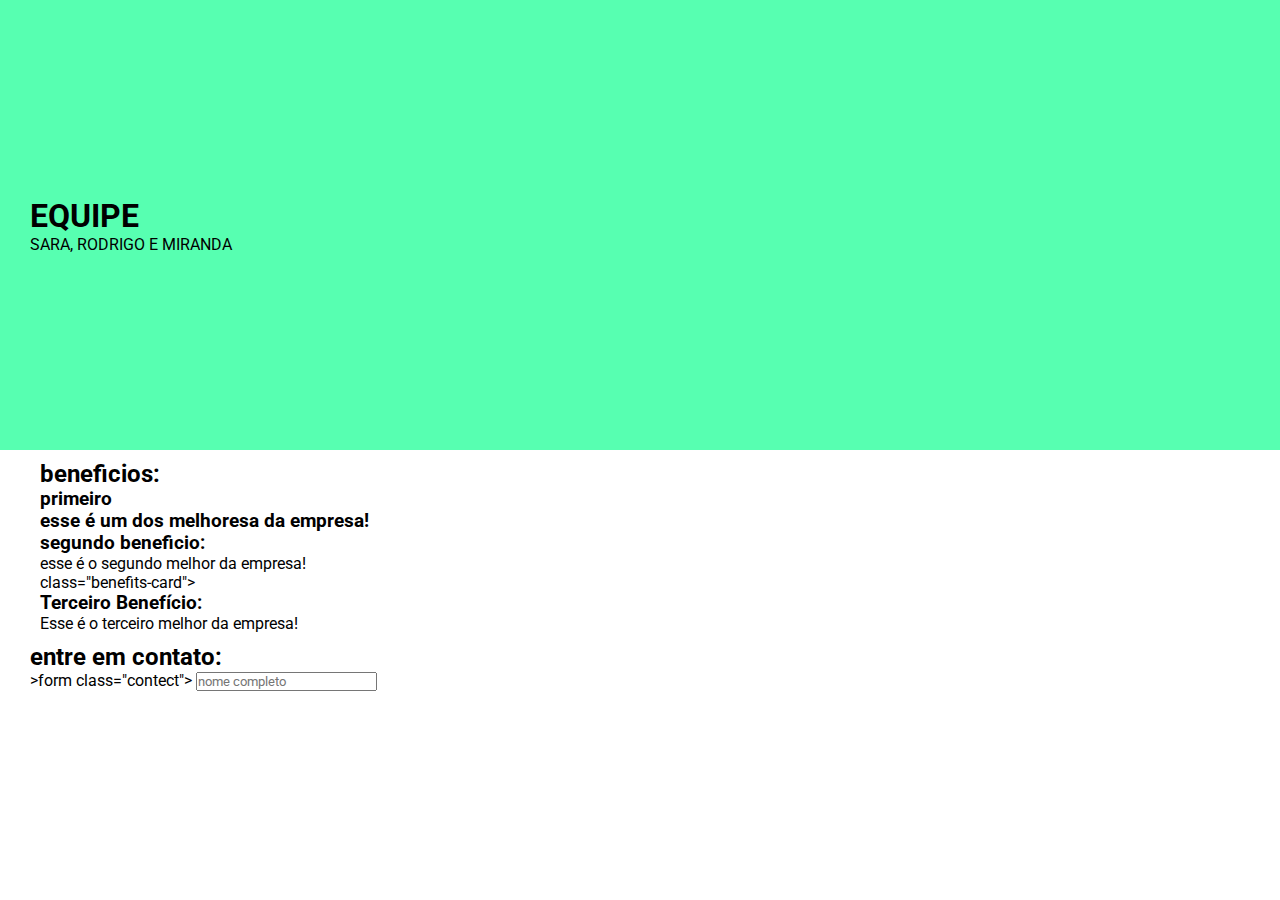
<file: PO_RODRIGO_SARA_MIRANDA/index.html>
<!DOCTYPE html>
<html>

<head>
    <meta charset="utf-8" />
    <meta name="viewport" content="width=device-width" , initial-scale=1 />
    <link rel="stylesheet" href="style.css">
    <link rel="preconnect" href="https://fonts.googleapis.com">
    <link rel="preconnect" href="https://fonts.gstatic.com" crossorigin>
    <link
        href="https://fonts.googleapis.com/css2?family=Roboto:ital,wght@0,100;0,300;0,400;0,500;0,700;0,900;1,100;1,300;1,400;1,500;1,700;1,900&display=swap"
        rel="stylesheet">
    <title>TRABALHO EM EQUIPE</title>
</head>
<body>
    <header class="content">
        <h1> EQUIPE </h1>
        <p> SARA, RODRIGO E MIRANDA</p>
    </header>
    <div class="content setor">
        <h2>beneficios:</h2>
        <div class="benefits-content">
            <div class="benefits-card">
                <h3 class="benefits-title"> primeiro <beneficio:< /h3>
                        <p> esse é um dos melhoresa da empresa!</p>
            </div>
            <div class="benefits-card">
                <h3 class="benefits-title">segundo beneficio:</h3>
                <p>esse é o segundo melhor da empresa!</p>
            </div>
        </div> class="benefits-card">
        <h3 class="benefits-title">Terceiro Benefício:</h3>
        <p>Esse é o terceiro melhor da empresa!</p>
    </div>
    </div>
    </div>
    </div>
    </div>
    </div>
    <div class="content setor:">
        <h2>entre em contato:</h2>
        >form class="contect">
        <input class="input" type="" teste" placeholder="nome completo" />
        <input class="input"
</file>
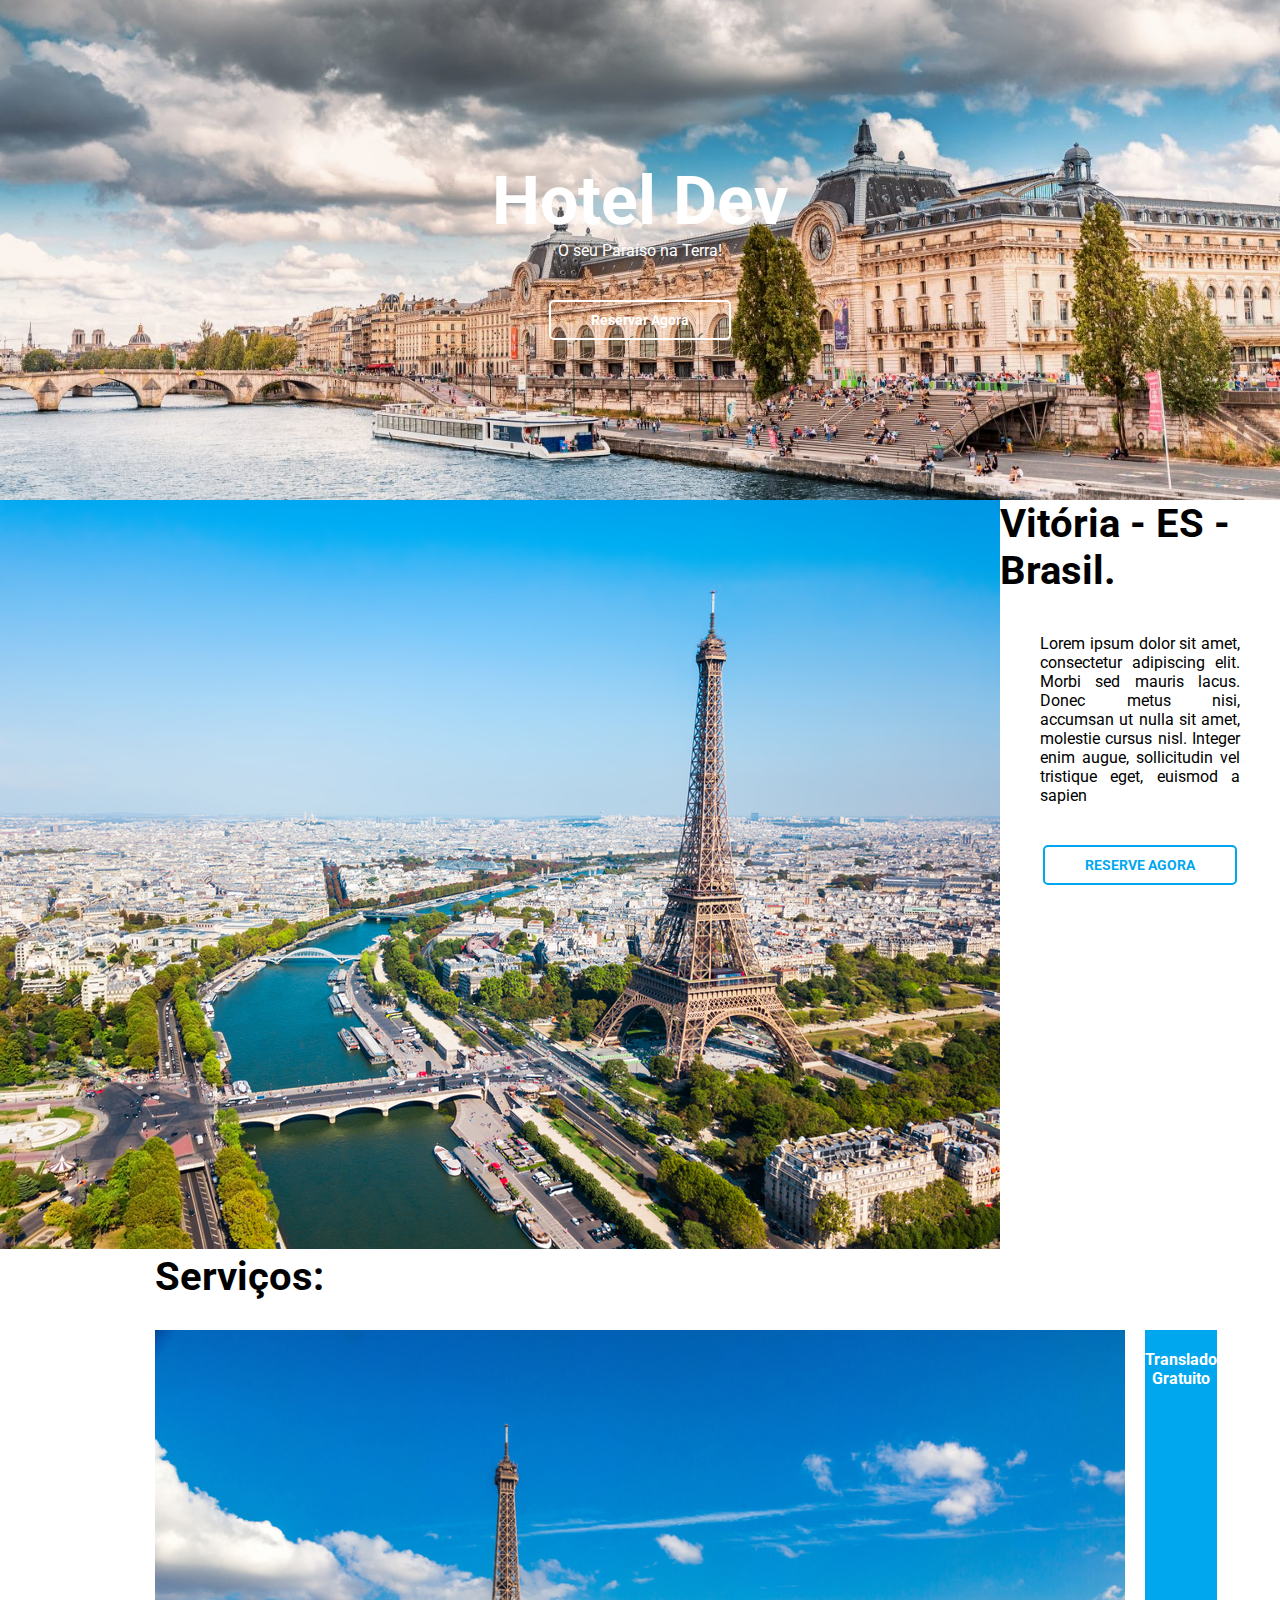
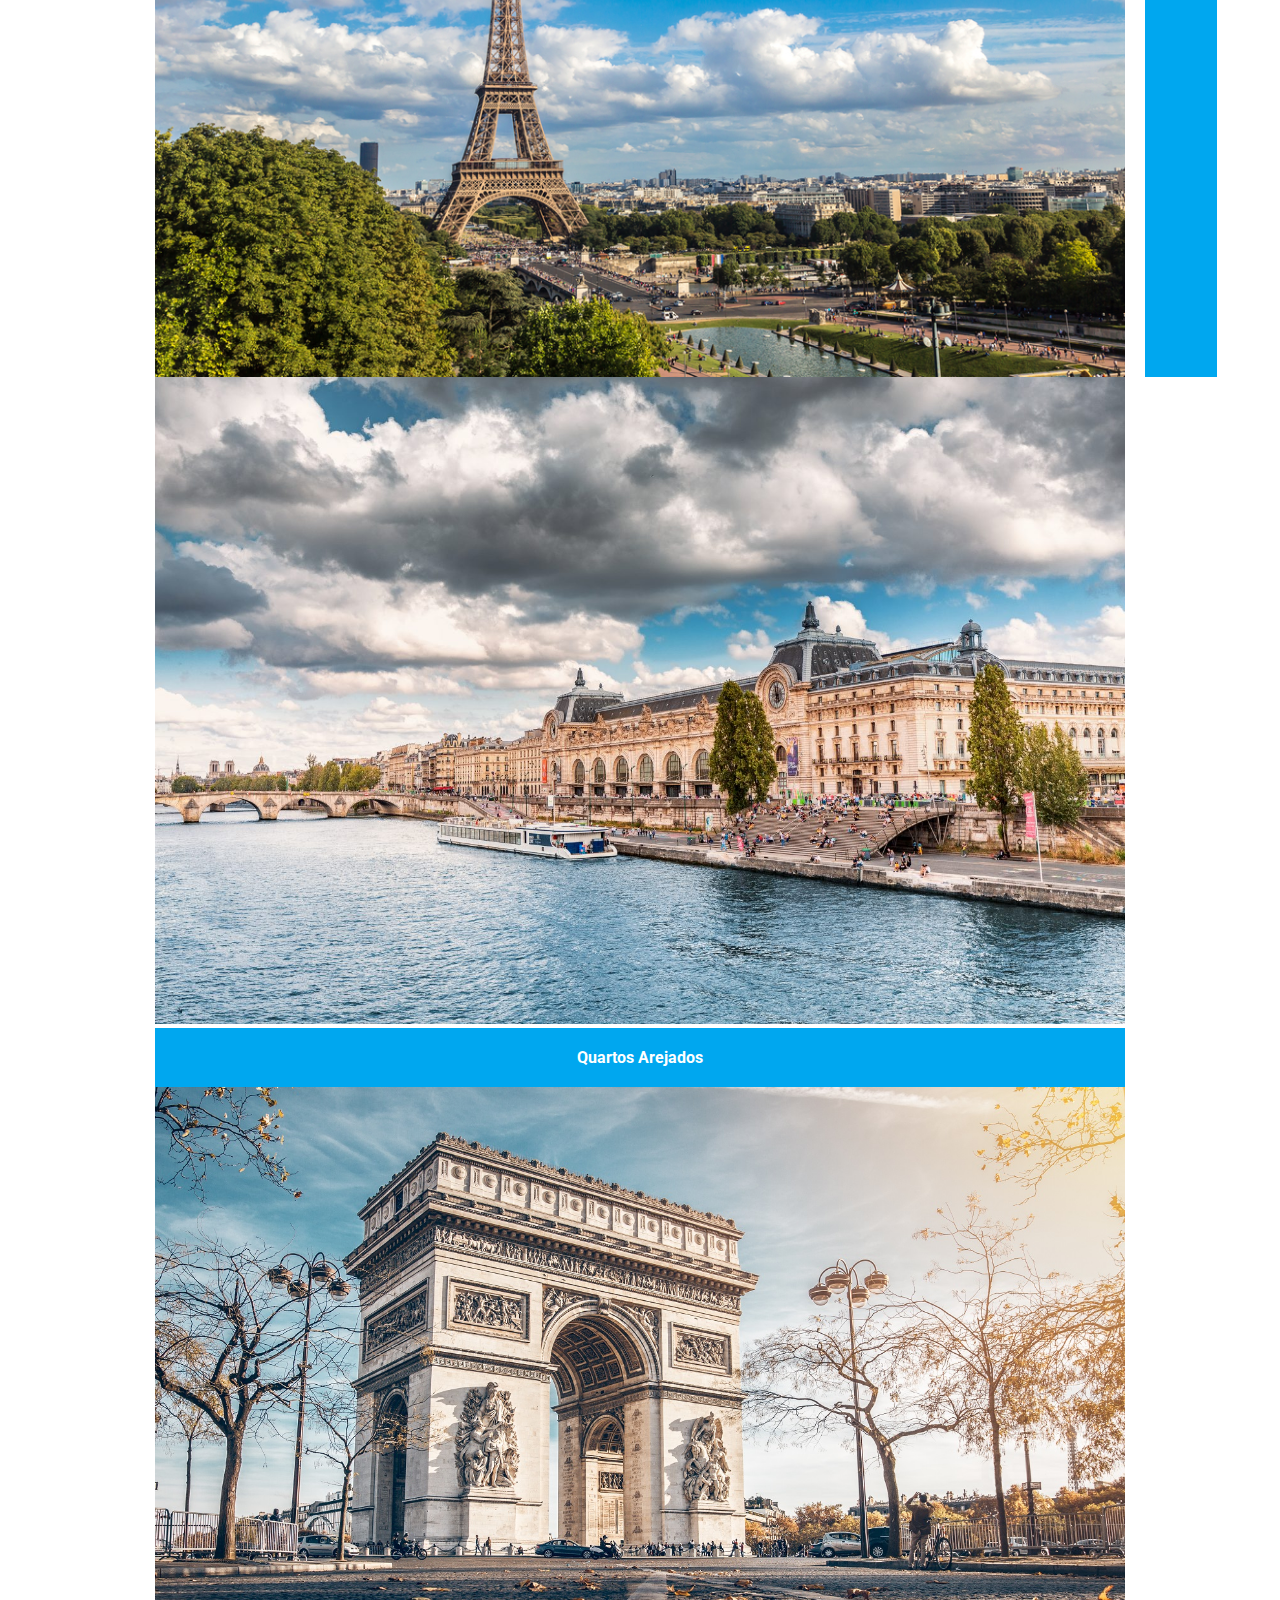
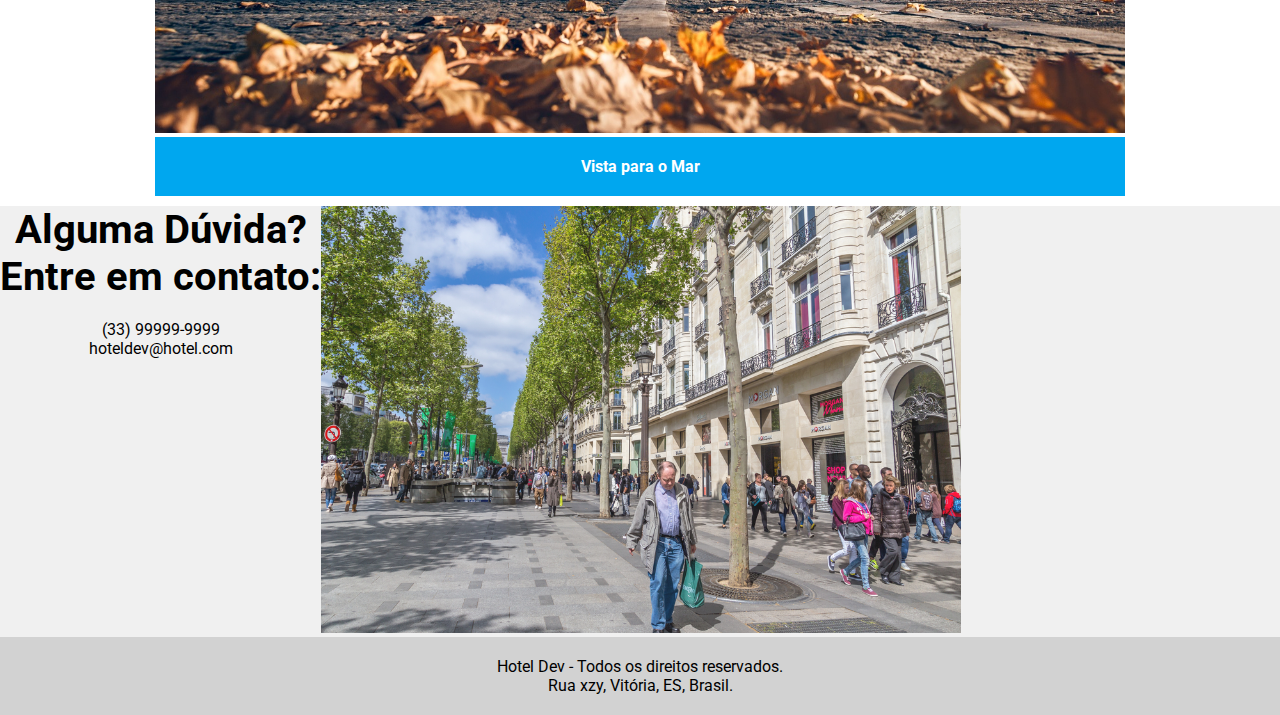
<file: PO_RODRIGO_SARA_MIRANDA/EXERCICIO_SITE_HOTEL/index.html>
<!DOCTYPE html>
<html>
  <head>
    <meta charset="utf-8" />
    <link href="https://fonts.googleapis.com/css2?family=Roboto&display=swap" rel="stylesheet" />
    <link rel="stylesheet" href="style.css" />
    <title>Hotel Dev</title>
  </head>
  <body>
      <header>
        <h1 class="title">Hotel Dev</h1>
        <p>O seu Paraíso na Terra!</p>
        <a href="https://google.com" target="_blank">
        <button class="button button-spacing">Reservar Agora</button>
      </a>
      </header>
      <section class="city">
        <div class="itemflex50">
          <img class="c" src="img/01.jpg" />
        </div>
          <div class="cityflex">
            <h2>Vitória - ES - Brasil.</h2>
            <p class="contenttext">Lorem ipsum dolor sit amet, consectetur adipiscing elit. Morbi sed mauris lacus. Donec metus nisi, accumsan ut nulla sit amet, molestie cursus nisl. Integer enim augue, sollicitudin vel tristique eget, euismod a sapien</p>
            <a href="https://google.com" target="_blank">
              <button class="button buttondois">RESERVE AGORA</button>
            </a>
          </div>
      </section>
      <section class="services container">
        <h2>Serviços:</h2>
        <div class="servicescontainer">
          
            <img class="servicesimg" src="img/02.jpg" />
            <div class="servicestext">Translado Gratuito </div>
          </div>
          <div>
            <img class="servicesimg" src="img/03.jpg" />
            <div class="servicestext">Quartos Arejados </div>
          </div>
          <div>
            <img class="servicesimg" src="img/04.jpg" />
            <div class="servicestext">Vista para o Mar </div>
          </div>
        </div>
      </section>
      <section class="contact">
          <div class="cityflex">
            <h2>Alguma Dúvida?</h2>
            <h2 class="contacttitle">Entre em contato:</h2>
            <p>(33) 99999-9999 </p>
            <p>hoteldev@hotel.com</p>
          </div>
        
        <div class="itemflex50">
          <img class="cityimage" src="img/05.jpg" />
        </div>
      </section>
      <footer>
        <p>Hotel Dev - Todos os direitos reservados.</p>
        <p>Rua xzy, Vitória, ES, Brasil.</p>
      </footer>
  </body>
</html>
</file>
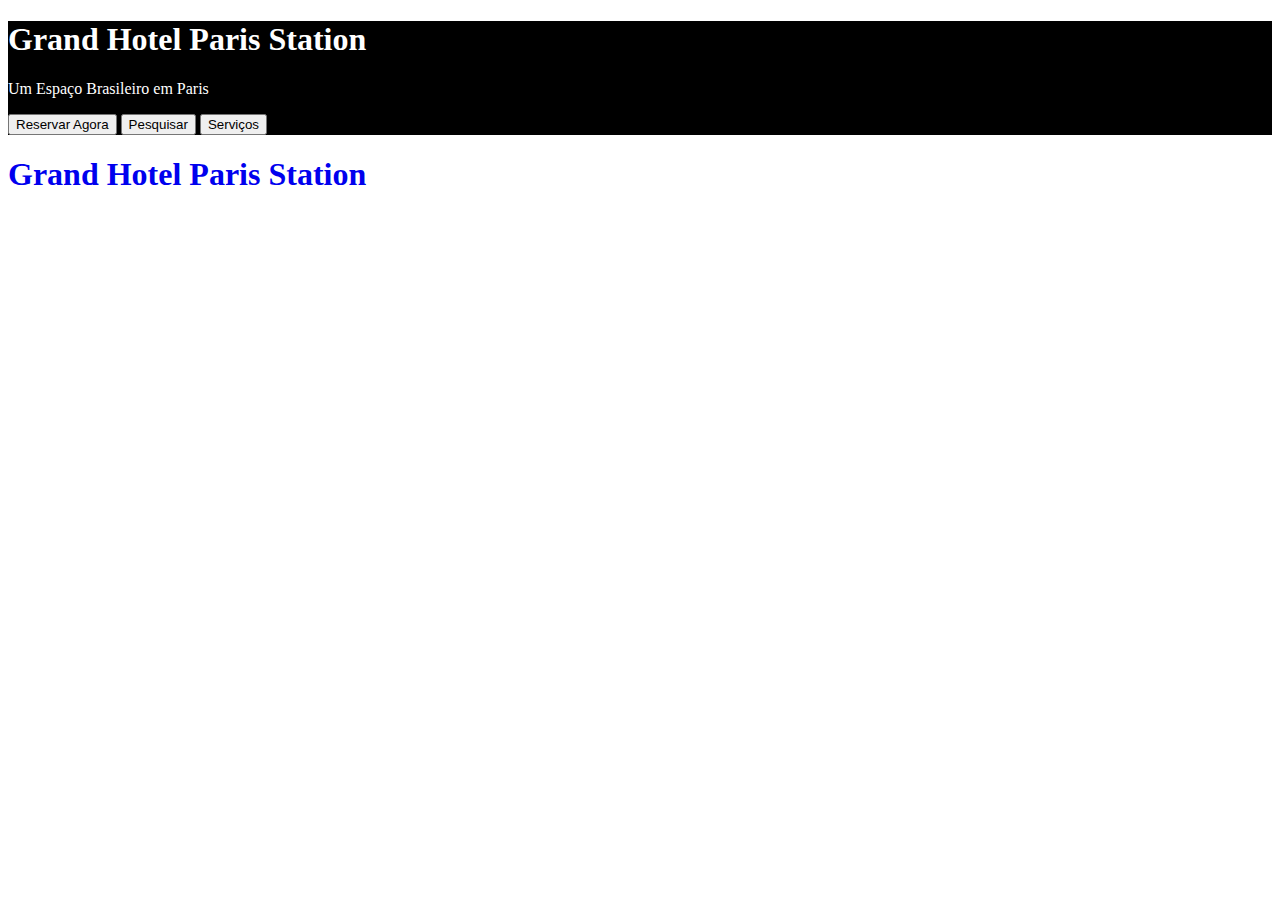
<file: PO_RODRIGO_SARA_MIRANDA/PROJETO2/index.html>
<!DOCTYPE html>
<html>

    <head>
        <meta charset="utf-8" />
        <meta name="viewport" content="width=device-width" , initial-scale=1 />
        <link rel="stylesheet" href="style.css">
        <link rel="preconnect" href="https://fonts.googleapis.com">
        <link rel="preconnect" href="https://fonts.gstatic.com" crossorigin>
        <link href="https://fonts.googleapis.com/css2?family=Roboto:ital,wght@0,100;0,300;0,400;0,500;0,700;0,900;1,100;1,300;1,400;1,500;1,700;1,900&display=swap"
        rel="stylesheet">
        <link rel="stylesheet" href="style.css">
    <title>Grand Hotel</title>
</head>
<body>
    <header>

        <h1 class="title">Grand Hotel Paris Station</h1>
        <p>Um Espaço Brasileiro em Paris</p>
        <a href="https://google.com" target="_blank" style="text-decoration: none;">
        <button class="button button-pacing">Reservar Agora</button>
        <button class="button button-pacing">Pesquisar</button>
        <button class="button button-pacing">Serviços</button>

    </header>
        <h1 class="title">Grand Hotel Paris Station</h1>

</body>

</html>
</file>
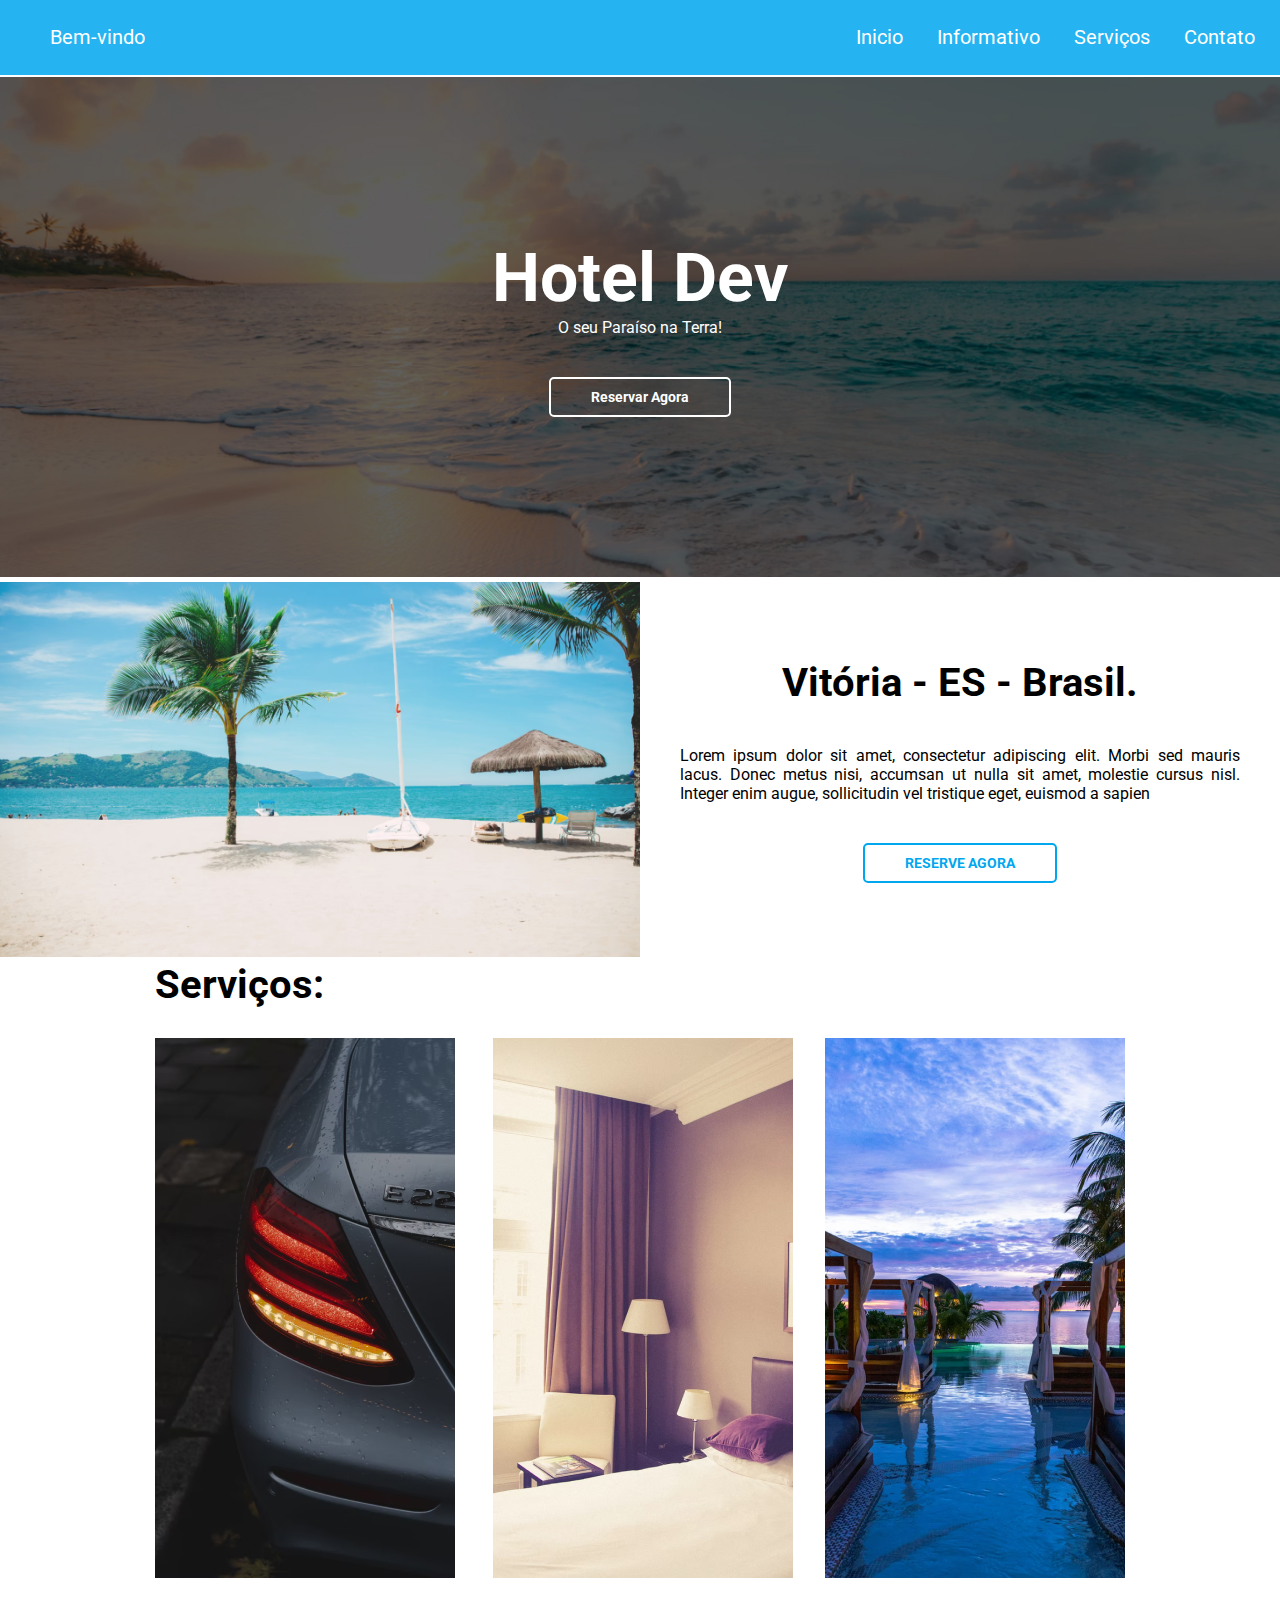
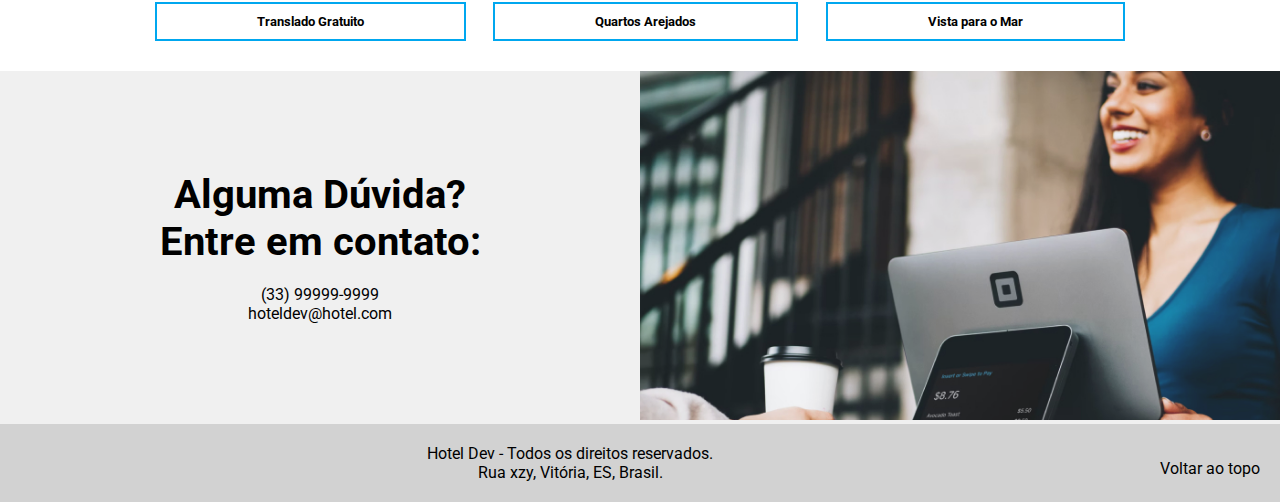
<file: PO_RODRIGO_SARA_MIRANDA/trilhas/hotel-nav/index.html>
<!DOCTYPE html>
<html>
  <head>
    <meta charset="utf-8" />
    <meta name="viewport" content="width=defice-width, initial-scale=1" />
    <link rel="preconnect" href="https://fonts.googleapis.com" />
    <link rel="preconnect" href="https://fonts.gstatic.com" crossorigin />
    <link href="https://fonts.googleapis.com/css2?family=Roboto&display=swap" rel="stylesheet" />
    <link rel="stylesheet" href="style.css" />
    <title>Hotel Dev</title>
  </head>
  <body>
    <nav id="topo">
      <span class="welcome">Bem-vindo</span>
        <ul>
          <li><a class="hover" href="#">Inicio</a></li>
          <li><a class="hover" href="#cidade">Informativo</a></li>
          <li><a class="hover" href="#servicos">Serviços</a></li>
          <li><a class="hover" href="#contato">Contato</a></li>
        </ul>
    </nav>
      <header class="margin">
        <h1 class="title">Hotel Dev</h1>
        <p>O seu Paraíso na Terra!</p>
        <a href="https://google.com" target="_blank">
        <button class="button button-spacing">Reservar Agora</button>
      </a>
      </header>
      <section class="city">
        <div class="itemflex50">
          <img class="cityimage" src="imagens/imagem-cidade.jpg" />
        </div>
        <div id="cidade" class="itemflex50">
          <div class="cityflex">
            <h2>Vitória - ES - Brasil.</h2>
            <p class="contenttext">Lorem ipsum dolor sit amet, consectetur adipiscing elit. Morbi sed mauris lacus. Donec metus nisi, accumsan ut nulla sit amet, molestie cursus nisl. Integer enim augue, sollicitudin vel tristique eget, euismod a sapien</p>
            <a href="https://google.com" target="_blank">
              <button class="button buttondois">RESERVE AGORA</button>
            </a>
          </div>
        </div>
      </section>
      <section class="services container">
        <h2 id="servicos">Serviços:</h2>
        <div class="servicescontainer">
          <div>
            <img class="servicesimg" src="imagens/imagem-carro.jpg" />
            <div class="servicestext">
              <button class="servicebutton">Translado Gratuito</button>
            </div>
          </div>
          <div>
            <img class="servicesimg" src="imagens/imagem-quarto.jpg" />
            <div class="servicestext">
              <button class="servicebutton">Quartos Arejados</button>
            </div>
          </div>
          <div>
            <img class="servicesimg" src="imagens/imagem-vista.jpg" />
            <div class="servicestext">
              <button class="servicebutton">Vista para o Mar</button>
            </div>
          </div>
        </div>
      </section>
      <section class="contact">
        <div class="itemflex50">
          <div id="contato" class="cityflex">
            <h2>Alguma Dúvida?</h2>
            <h2 class="contacttitle">Entre em contato:</h2>
            <p>(33) 99999-9999 </p>
            <p>hoteldev@hotel.com</p>
          </div>
        </div>
        <div class="itemflex50">
          <img class="cityimage" src="imagens/imagem-duvida.jpg" />
        </div>
      </section>
      <footer>
        <a class="topo" href="#topo">Voltar ao topo</a>
        <p>Hotel Dev - Todos os direitos reservados.</p>
        <p>Rua xzy, Vitória, ES, Brasil.</p>
      </footer>
  </body>
</html>
</file>
<file: PO_RODRIGO_SARA_MIRANDA/style.css>
*{
     font-family: 'roboto', sans-serif;
     padding: 0;
     margin: 0;

 }

 header {
     background-color: rgba(0, 255, 136, 0.658);
     min-height: 50vh;
     display: flex;
     flex-direction: column;
     justify-content: center;
     
 }

.setor {
 
    margin: 10px;
}

.content {

    padding: 0px 30px;

}

.color{
    color: white;

}
</file>
<file: PO_RODRIGO_SARA_MIRANDA/EXERCICIO_SITE_HOTEL/style.css>
* {
  font-family: "Roboto", sans-serif;
  padding: 0;
  margin: 0;
}
header{
  min-height: 500px;
  background: url("img/03.jpg");
  color: white;
  background-repeat: no-repeat;
  background-size: cover;
  background-position: center;
  display: flex;
  flex-direction: column;
  justify-content: center;
  align-items: center;
}
.title{
  font-size: 68px;

}
.button{
  padding: 10px 40px;
  background-color: transparent;
  border: 2px solid white;
  color: white;
  font-size: 14px;
  font-weight: bold;
  cursor: pointer;
  border-radius: 5px;
  transition: all 0.25s ease-out; 
}
.button:hover{
  background-color: rgba(255, 255, 255, 0.25);
}
.buttondois{
  border: 2px solid #00A7EF;
  color: #00A7EF;
}
.buttondois:hover{
background-color: rgba(0, 167, 237, 0.25);
}

.button-spacing{
margin-top: 40px;
}

.city{
  display: flex;
  width: 100%;

}
.itemflex50{
  flex-basis: 50%;
}
.cityimage{
  width: 100%;
  object-fit: cover;
  opacity: 90%;
  min-width: 5vh;
}
h2{
  font-size: 40px;
  font: bold;
}
.cityflex{
  height: 100%;
  display: flex;
  flex-direction: column;
  justify-content: center;
  align-items: center;
}

.contenttext{
  padding: 40px;
  text-align: justify;
  text-align-last: auto;
}

.services{
  padding: 0;
}
.container{
  max-width: 970px;
  margin: 0 auto;
  
}
.servicescontainer{
  display: flex;
  justify-content: space-between;
  margin-top: 30px;
  gap: 20px;
}

.servicesimg{
width: 100%;

}

.servicestext{
background-color: #00A7EF ;
color: white;
font-weight: bold;
text-align: center;
padding: 20px 0;
}
.contact{
  display: flex;
  width: 100%;
  margin-top: 10px;
  background-color: #c4c4c43f;
}
.contacttitle{
  margin-bottom: 20px;
}
.serviceh2 {
  background-color: white;
  margin-top: 5px;
}

footer{
  background-color: #c4c4c4c4;
  text-align: center;
  padding: 20px 0;
}

@media (max-width: 768px){
    .services{
      padding: 20px;
    }
    .city, .contact {
      flex-direction: column-reverse;
    }
    .servicescontainer {
      flex-direction: column;
    }
    .servicesimg{
     object-fit: cover;
     max-height: 250px;
    }
    .contact{
      flex-direction: column-reverse;
    }
    .serviceh2 {
      text-align: center;
    }
    .buttondois {
      margin-bottom: 10px;
    }
}
</file>
<file: PO_RODRIGO_SARA_MIRANDA/PROJETO2/style.css>
header
{
    background: #000;
    color: white;
}
#img-header
{
    position: absolute;
    background-attachment: fixed;
    opacity: 50%;
    background: #000;
}
</file>
<file: PO_RODRIGO_SARA_MIRANDA/trilhas/hotel-nav/style.css>
* {
  font-family: "Roboto", sans-serif;
  padding: 0;
  margin: 0;

}
html {
  overflow-y: scroll;
  scroll-behavior: smooth;
}
nav {
  background-color: #00a7efda;
  height: 75px;
  width: 100%;
  margin-bottom: 2px;
}

ul{
  float: right;
  margin-right: 10px;

}

li{
  display: inline-block;
  line-height: 75px;
  margin: 0 5px;
}
nav ul li a {
  color: white;
  font-size: 20px;
  padding: 5px 10px;
  border-radius: 5px;
  transition: 0.7s;
  text-decoration: none;
  list-style: none;
}
.hover:hover{
  background-color: #0b85b9;
  
}

.welcome{
  color: white;
  line-height: 75px;
  padding: 0px 50px;
  font-size: 20px;
}
header{
  height: 500px;
  background: url("./imagens/praia.jpg");
  color: white;
  background-repeat: no-repeat;
  background-size: cover;
  background-position: center;
  display: flex;
  flex-direction: column;
  justify-content: center;
  align-items: center;
}
.title{
  font-size: 68px;

}
.margin{
  margin-bottom: 5px;
}
.button{
  padding: 10px 40px;
  background-color: transparent;
  border: 2px solid white;
  color: white;
  font-size: 14px;
  font-weight: bold;
  cursor: pointer;
  border-radius: 5px;
  transition: all 0.25s ease-out; 
}
.button:hover{
  background-color: rgba(255, 255, 255, 0.25);
}
.buttondois{
  border: 2px solid #00A7EF;
  color: #00A7EF;
}
.buttondois:hover{
background-color: rgba(0, 167, 237, 0.25);
}

.button-spacing{
margin-top: 40px;
}

.city{
  display: flex;
  width: 100%;
  ;
}
.itemflex50{
  flex-basis: 50%;
}
.cityimage{
  width: 100%;
  object-fit: cover;
  opacity: 90%;
}
h2{
  font-size: 40px;
  font: bold;
}
.cityflex{
  height: 100%;
  display: flex;
  flex-direction: column;
  justify-content: center;
  align-items: center;
}

.contenttext{
  padding: 40px;
  text-align: justify;
  text-align-last: auto;
}

.services{
  padding: 0;
  
}
.container{
  max-width: 970px;
  margin: 0 auto;
  
}
.servicescontainer{
  display: flex;
  justify-content: space-between;
  margin-top: 30px;
  gap: 20px;
}

.servicesimg1{
width: 100%;

}

.servicestext{
background-color: white ;
color: black;
font-weight: bold;
text-align: center;
padding: 20px 0;
}
.servicebutton{
  background-color: transparent;
  border: 2px solid #00A7EF;
  font-weight: bold;
  color: black;
  text-align: center;
  cursor: pointer;
  padding: 10px 100px;
  transition: all 0.5s;
}
.servicebutton:hover {
  background-color: rgba(0, 167, 237, 0.25);
}
.contact{
  display: flex;
  width: 100%;
  margin-top: 10px;
  background-color: #c4c4c43f;
}
.contacttitle{
  margin-bottom: 20px;
}
.serviceh2 {
  background-color: white;
  margin-top: 5px;
}

footer{
  background-color: #c4c4c4c4;
  text-align: center;
  padding: 20px 0;
}
.topo{
  text-decoration: none;
  text-align: center;
  float: right;
  margin: 0px 20px;
  color: black;
  line-height: 50px;
}
@media (max-width: 768px){
    .services{
      padding: 20px;
    }
    .city, .contact {
      flex-direction: column-reverse;
    }
    .servicescontainer {
      flex-direction: column;
    }
    .servicesimg{
     object-fit: cover;
     max-height: 250px;
    }
    .contact{
      flex-direction: column-reverse;
    }
    .serviceh2 {
      text-align: center;
    }
    .buttondois {
      margin-bottom: 10px;
    }
}
</file>
